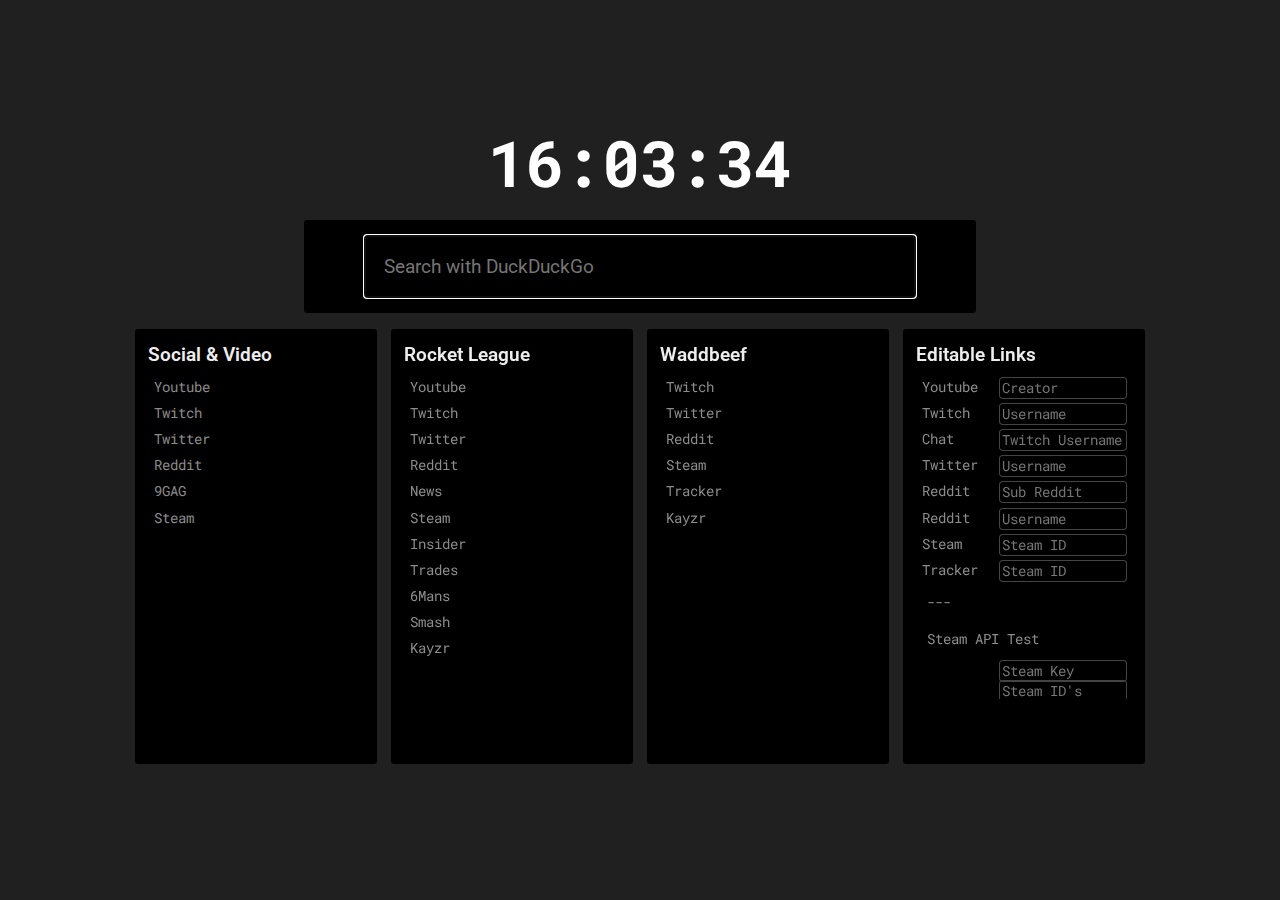
<file: index.html>
<!DOCTYPE html>
<html lang="en">
<head>
    <meta charset="UTF-8">
    <meta name="viewport" content="width=device-width, initial-scale=1.0">
    <meta http-equiv="X-UA-Compatible" content="ie=edge">
    
    <title>Home</title>
    <link rel="stylesheet" href="style.css">
</head>
<body>
    <div class="container">
        <div id="clock">00:00:00</div>
        <div id="search">
            <input type="text" id="search-field" class="inline" name="search-field" placeholder="Search with DuckDuckGo" value="" autofocus autocomplete="on" autocorrect="off" autocapitalize="off" spellcheck="true">
        </div>
        <div class="bookmark-container">
            <div class="bookmark-set">
                <div class="bookmark-title">Social & Video</div>
                <div class="bookmark-inner-container">
                    <a class="bookmark" href="https://youtube.com/">Youtube</a>
                    <a class="bookmark" href="https://twitch.tv/directory/following/">Twitch</a>
                    <a class="bookmark" href="https://twitter.com/home/">Twitter</a>
                    <a class="bookmark" href="https://reddit.com/">Reddit</a>
                    <a class="bookmark" href="https://9gag.com/">9GAG</a>
                    <a class="bookmark" href="https://steamcommunity.com/">Steam</a>
                </div>
            </div>
            <div class="bookmark-set">
                <div class="bookmark-title">Rocket League</div>
                <div class="bookmark-inner-container">
                    <a class="bookmark" href="https://youtube.com/c/RocketLeague/">Youtube</a>
                    <a class="bookmark" href="https://twitch.tv/RocketLeague/">Twitch</a>
                    <a class="bookmark" href="https://twitter.com/RocketLeague/">Twitter</a>
                    <a class="bookmark" href="https://reddit.com/r/RocketLeague/">Reddit</a>
                    <a class="bookmark" href="https://www.rocketleague.com/news/">News</a>
                    <a class="bookmark" href="https://store.steampowered.com/app/252950/Rocket_League/">Steam</a>
                    <a class="bookmark" href="https://rl.insider.gg/pc/">Insider</a>
                    <a class="bookmark" href="https://www.rl-trades.com/">Trades</a>
                    <a class="bookmark" href="https://www.rl6mans.com/leaderboards/eu/b">6Mans</a>
                    <a class="bookmark" href="https://smash.gg/">Smash</a>
                    <a class="bookmark" href="https://app.kayzr.com/tournaments/">Kayzr</a>
                </div>
            </div>
            <div class="bookmark-set">
                <div class="bookmark-title">Waddbeef</div>
                <div class="bookmark-inner-container">
                    <a class="bookmark" href="https://twitch.tv/Waddbeef/">Twitch</a>
                    <a class="bookmark" href="https://twitter.com/Waddbeef/">Twitter</a>
                    <a class="bookmark" href="https://reddit.com/u/Waddbeef/">Reddit</a>
                    <a class="bookmark" href="https://steamcommunity.com/id/Waddbeef/">Steam</a>
                    <a class="bookmark" href="https://rocketleague.tracker.network/rocket-league/profile/steam/Waddbeef/overview">Tracker</a>
                    <a class="bookmark" href="https://app.kayzr.com/profile/Waddbeef">Kayzr</a>
                </div>
            </div>
            <div class="bookmark-set">
                <div class="bookmark-title">Editable Links</div>
                <div class="bookmark-inner-container">
                    <div class="bookmark">
                        <label for="input-youtube" id="label-youtube" title="https://www.youtube.com/c/&">Youtube</label><!--
                        --><input type="text" id="input-youtube" class="input-field" name="link" placeholder="Creator" value="" autocomplete="off" autocorrect="off" autocapitalize="off" spellcheck="false">
                    </div>
                    <div class="bookmark">
                        <label for="input-twitch" id="label-twitch" title="https://www.twitch.tv/&">Twitch</label><!--
                        --><input type="text" id="input-twitch" class="input-field" name="link" placeholder="Username" value="" autocomplete="off" autocorrect="off" autocapitalize="off" spellcheck="false">
                    </div>
                    <div class="bookmark">
                        <label for="input-twitch-chat" id="label-twitch-chat" title="https://www.twitch.tv/popout/&/chat?popout=">Chat</label><!--
                        --><input type="text" id="input-twitch-chat" class="input-field" name="link" placeholder="Twitch Username" value="" autocomplete="off" autocorrect="off" autocapitalize="off" spellcheck="false">
                    </div>
                    <div class="bookmark">
                        <label for="input-twitter" id="label-twitter" title="https://www.twitter.com/&">Twitter</label><!--
                        --><input type="text" id="input-twitter" class="input-field" name="link" placeholder="Username" value="" autocomplete="off" autocorrect="off" autocapitalize="off" spellcheck="false">
                    </div>
                    <div class="bookmark">
                        <label for="input-redditr" id="label-redditr" title="https://www.reddit.com/r/&">Reddit</label><!--
                        --><input type="text" id="input-redditr" class="input-field" name="link" placeholder="Sub Reddit" value="" autocomplete="off" autocorrect="off" autocapitalize="off" spellcheck="false">
                    </div>
                    <div class="bookmark">
                        <label for="input-redditu" id="label-redditu" title="https://www.reddit.com/u/&">Reddit</label><!--
                        --><input type="text" id="input-redditu" class="input-field" name="link" placeholder="Username" value="" autocomplete="off" autocorrect="off" autocapitalize="off" spellcheck="false">
                    </div>
                    <div class="bookmark">
                        <label for="input-steam" id="label-steam" title="https://steamcommunity.com/id/&">Steam</label><!--
                        --><input type="text" id="input-steam" class="input-field" name="link" placeholder="Steam ID" value="" autocomplete="off" autocorrect="off" autocapitalize="off" spellcheck="false">
                    </div>
                    <div class="bookmark">
                        <label for="input-tracker" id="label-tracker" title="https://rocketleague.tracker.network/rocket-league/profile/steam/&/overview">Tracker</label><!--
                        --><input type="text" id="input-tracker" class="input-field" name="link" placeholder="Steam ID" value="" autocomplete="off" autocorrect="off" autocapitalize="off" spellcheck="false">
                    </div>
                    <div class="bookmark">
                        <a class="bookmark">---</a>
					</div>
                    <div class="bookmark">
                        <a class="bookmark" onclick="test()">Steam API Test</a>
					</div>
                    <div class="bookmark">
                        <input type="text" id="input-test-key" class="" name="link" placeholder="Steam Key" value="" autocomplete="off" autocorrect="off" autocapitalize="off" spellcheck="false">
                    </div>
                    <div class="bookmark">
                        <input type="text" id="input-test-ids" class="" name="link" placeholder="Steam ID's" value="" autocomplete="off" autocorrect="off" autocapitalize="off" spellcheck="false">
                    </div>
                </div>
            </div>
        </div>
    </div>

    <script>
        for (let element of document.getElementsByClassName("input-field"))
        {
            element.addEventListener("keydown", event => { 
                if (event.keyCode === 13)
                {
                    let label = document.getElementById(element.id.replace("input", "label"));
                    if (element.value !== "")
                       window.location.href = label.title.replace("&", element.value);
                }
            })
        }

        // Search on enter key event
        let search = document.getElementById("search-field");
        search.addEventListener("keydown",  event => { 
            if (event.keyCode === 13 && search.value !== "")
                window.location.href = "https://duckduckgo.com/?q=" + search.value;
        });

        // Get current time and format
        getTime = () => {
            let date = new Date(),
                min = date.getMinutes(),
                sec = date.getSeconds(),
                hour = date.getHours();

            return "" + 
                (hour < 10 ? ("0" + hour) : hour) + ":" + 
                (min < 10 ? ("0" + min) : min) + ":" + 
                (sec < 10 ? ("0" + sec) : sec);
        };

        test = () => {
            if (document.URL === "https://waddbeef.github.io/")
            {
                let xhr = new XMLHttpRequest();
                xhr.onreadystatechange = () => {
                    if (this.readyState == 4 && this.status == 200) {
                        console.log(this.responseText);
                        let myArr = JSON.parse(this.responseText);
                        console.log(myArr);
                    }
                };

                let key = document.getElementById("input-test-key").value;
                let ids = document.getElementById("input-test-ids").value;

                xhr.open("GET", "https://api.steampowered.com/ISteamUser/GetPlayerSummaries/v0002/?key=" + key + "&steamids=" + ids);
                xhr.send();
            }
        };

        window.onload = () => {
            // let xhr = new XMLHttpRequest();
            // // Request to open weather map
            // xhr.open('GET', 'http://api.openweathermap.org/data/2.5/weather?id=4737316&units=imperial&appid=e5b292ae2f9dae5f29e11499c2d82ece');
            // xhr.onload = () => {
            //     if (xhr.readyState === 4) {
            //         if (xhr.status === 200) {
            //             let json = JSON.parse(xhr.responseText);
            //             console.log(json);
            //             document.getElementById("temp").innerHTML = json.main.temp.toFixed(0) + " F";
            //             document.getElementById("weather-description").innerHTML = json.weather[0].description;
            //         } else {
            //             console.log('error msg: ' + xhr.status);
            //         }
            //     }
            // }
            // xhr.send();
            // Set up the clock
            document.getElementById("clock").innerHTML = getTime();
            // Set clock interval to tick clock
            setInterval( () => {
                document.getElementById("clock").innerHTML = getTime();
            }, 999);
        }
    </script>
</body>
</html>
</file>
<file: style.css>
@import url('https://fonts.googleapis.com/css?family=Roboto+Mono');
@import url('https://fonts.googleapis.com/css?family=Roboto');

body {
    background-color: #202020;
    margin: 0px;
}

.container {
    width: 100%;
    height: 100vh;
    display: flex;
    align-items: center;
    justify-content: center;
    flex-direction: column;
}

#clock {
    font-family: sans-serif;
    font-size: 4.0rem;
    font-weight: bold;
    font-family: "Roboto Mono";
    color: #fff;
    margin-bottom: .25em;
}

.inline {
    display: inline-block;
}

#search {
    width: 50%;
    background-color: #000;
    padding: 1em;
    border-radius: 3px;
    text-align: center;
}
#search-field {
    width: 80%;
    background-color: #000;
    padding: 1em;
    border: none;
    border-radius: 3px;
    font-family: "Roboto";
    font-size: 1.2rem;
    color: #fff;
    text-align: left;
    box-shadow: 0 0 0 1px #444;
}

.bookmark-container {
    display: flex;
    flex-direction: row;
    justify-content: center;
    width: 80%;
    margin: 1em 0em;
}

@media only screen and (max-width: 960px) {
    .container {
        height: auto;
    }
    #clock {
        margin-top: 1em;
    }
    .container > .bookmark-container {
        flex-direction: column;
        width: 60%;
    }
    .bookmark-container > .bookmark-set {
        width: auto;
        margin: 1em 0em;
    }
}

.bookmark-set{
    padding: 1em;
    background-color: #000000;
    border-radius: 3px;
    font-family: "Roboto Mono";
    font-size: .85rem;
    width: 25%;
    height: 30em;
    margin: 0em .5em;
}
.bookmark-inner-container {
    /*overflow-y: scroll;*/
    overflow-y: auto;
    height: 80%;
    vertical-align: top;
}
.bookmark-title {
    font-family: "Roboto";
    font-size: 1.2rem;
    font-weight: 600;
    color: #ededed;
    margin: 0em 0em .35em 0em;
}
.bookmark, .bookmark input {
    text-decoration: none;
    color: #8c8c8b;
}
.bookmark input {
    float: right;
    width: 60%;
    background-color: transparent;
    border: none;
    border-radius: 3px;
    outline: none;
    box-shadow: 0 0 0 1px #444;
    font-family: "Roboto Mono";
    font-size: .85rem;
    margin: 0;
    /*padding:  0;*/
}
.bookmark {
    display: block;
    margin: .2em 0em;
    padding: .2em .4em;
}
.bookmark:hover {
    color: #fff;
    background-color: #101010;
}
.bookmark input:hover, .bookmark input:focus {
    color: #fff;
    box-shadow: 0 0 0 1px #fff;
}
</file>
